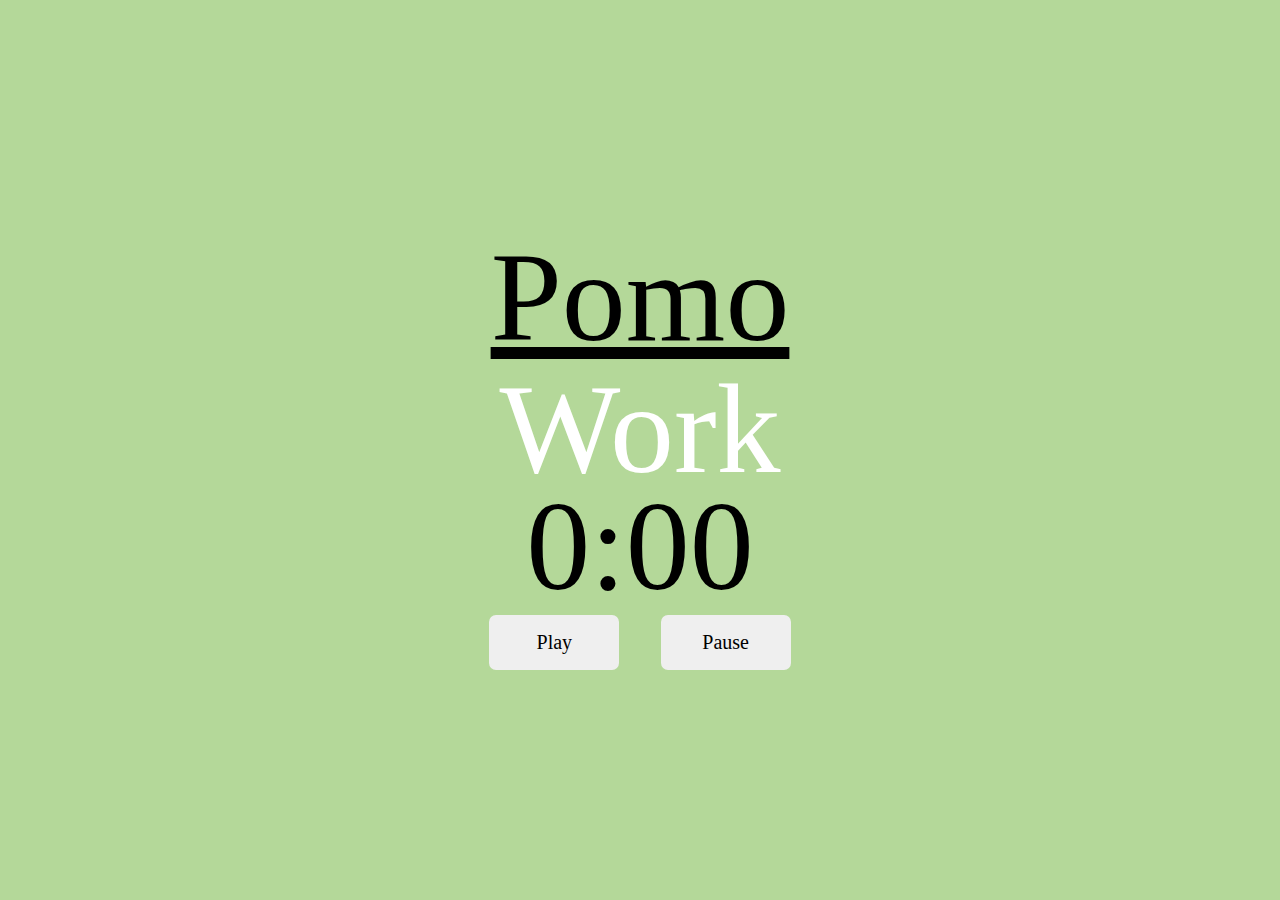
<file: index.html>
<!DOCTYPE html>
<html lang="en">

<head>
    <meta charset="UTF-8">
    <meta name="viewport" content="width=device-width">
    <link rel="stylesheet" href="pomodoro.css">
    <title>Pomo Timer</title>
</head>

<body>
    <div id="main-area">
        <p id="title">Pomo</p>

        <p id="msg">Work</p>

        <div id="timer">0:00</div>

        <div id="buttons">
            <button id="play-button">Play</button>
            <button id="pause-button">Pause</button>
        </div>
        
        <p id="total-time"></p>
    </div>
    <script src="pomodoro.js" defer></script>
</body>

</html>
</file>
<file: pomodoro.css>
* {
    box-sizing: border-box;
    margin: 0;
    padding: 0;
    font-family: 'Times New Roman', Times, serif;
}

body {
    display: flex;
    min-height: 100vh;
    justify-content: center;
    align-items: center;
    background-color: rgb(180, 216, 153);
}

#main-area {
    display: flex;
    flex-direction: column;
    min-width: 100%;
    font-size: 8em;
    text-align: center;
}

#title {
    text-decoration: underline;
    margin-bottom: -15px;
}

#total-time {
    font-size: 30px;
} 

#timer {
    margin-bottom: -5px;
}

#msg {
    margin-bottom: -30px;
    color: white;
}

#total-time {
    font-size: 50px;
    margin-top: 7px;
}

#buttons {
    width: 20%;
    display: flex;
    flex-direction: row;
    margin: auto;
    justify-content: space-evenly;
}

#play-button, #pause-button {
    width: 130px;
    height: 55px;
    border-radius: 7px;
    border-style: none;
    font-size: 20px;
}

#play-button:active, #pause-button:active {
    transform: scale(0.9);
    background-color: rgb(227, 226, 226);
}


/*Media Queries */

/*Tablet*/
@media only screen and (max-width: 1363px) {
    #buttons {
        width: 30%;
    }
}

/*Mobile */
@media only screen and (max-width: 888px) {
    #buttons {
        width: 50%;
    }
}

@media only screen and (max-width: 544px) {
    #buttons {
        width: 70%;
    }
}
</file>
